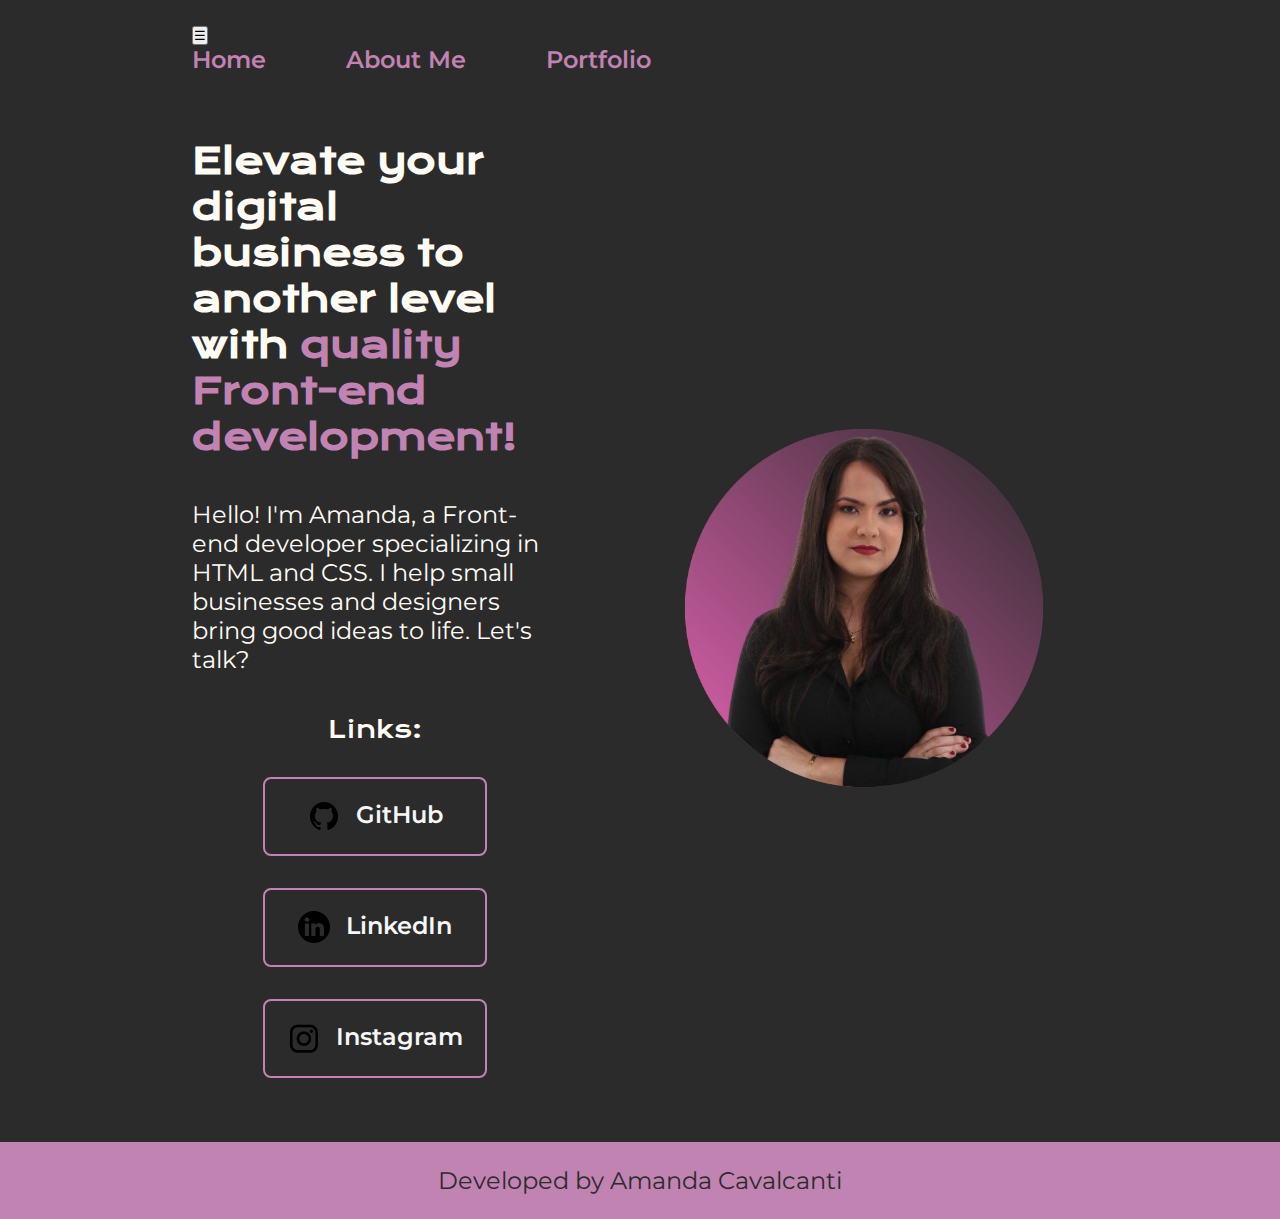
<file: index.html>
<!DOCTYPE html>
<html lang="pt-br">
  <head>
    <meta charset="UTF-8" />
    <meta name="viewport" content="width=device-width, initial-scale=1.0" />
    <title>Portfolio</title>
    <link rel="stylesheet" href="./styles/style.css" />
  </head>
  <body>
    <header class="cabecalho">
      <button class="cabecalho__menu-toggle" aria-label="Abrir menu">
        &#9776;
      </button>
      <nav class="cabecalho__menu">
        <a class="cabecalho__menu__link" href="index.html">Home</a>
        <a class="cabecalho__menu__link" href="about.html">About Me</a>
        <a class="cabecalho__menu__link" href="portfolio.html">Portfolio</a>
      </nav>
    </header>
    <main class="apresentacao">
      <section class="apresentacao__conteudo">
        <h1 class="apresentacao__conteudo__titulo">
          Elevate your digital business to another level with
          <strong class="titulo-destaque"
            >quality Front-end development!</strong
          >
        </h1>
        <p class="apresentacao__conteudo__texto">
          Hello! I'm Amanda, a Front-end developer specializing in HTML and CSS.
          I help small businesses and designers bring good ideas to life. Let's
          talk?
        </p>
        <div class="apresentacao__links">
          <h2 class="apresentacao__links__subtitulo">Links:</h2>
          <a
            class="apresentacao__links__navegacao"
            href="https://github.com/amandaamendoeira"
          >
            <img class="tamanho__imagem" src="./assets/github.png" />
            GitHub</a
          >
          <a
            class="apresentacao__links__navegacao"
            href="https://www.linkedin.com/in/amandaamendoeira/"
          >
            <img
              class="tamanho__imagem"
              src="./assets/linkedin.png"
            />LinkedIn</a
          >
          <a
            class="apresentacao__links__navegacao"
            href="https://www.instagram.com/amandaamendoeira/"
          >
            <img class="tamanho__imagem" src="./assets/instagram.png" />
            Instagram</a
          >
        </div>
      </section>
      <img
        class="apresentacao__imagem"
        src="./assets/amanda.jpg"
        alt="Foto da Amanda"
      />
    </main>
    <footer class="rodape">
      <p>Developed by Amanda Cavalcanti</p>
    </footer>

    <script src="script.js"></script>
  </body>
</html>
</file>
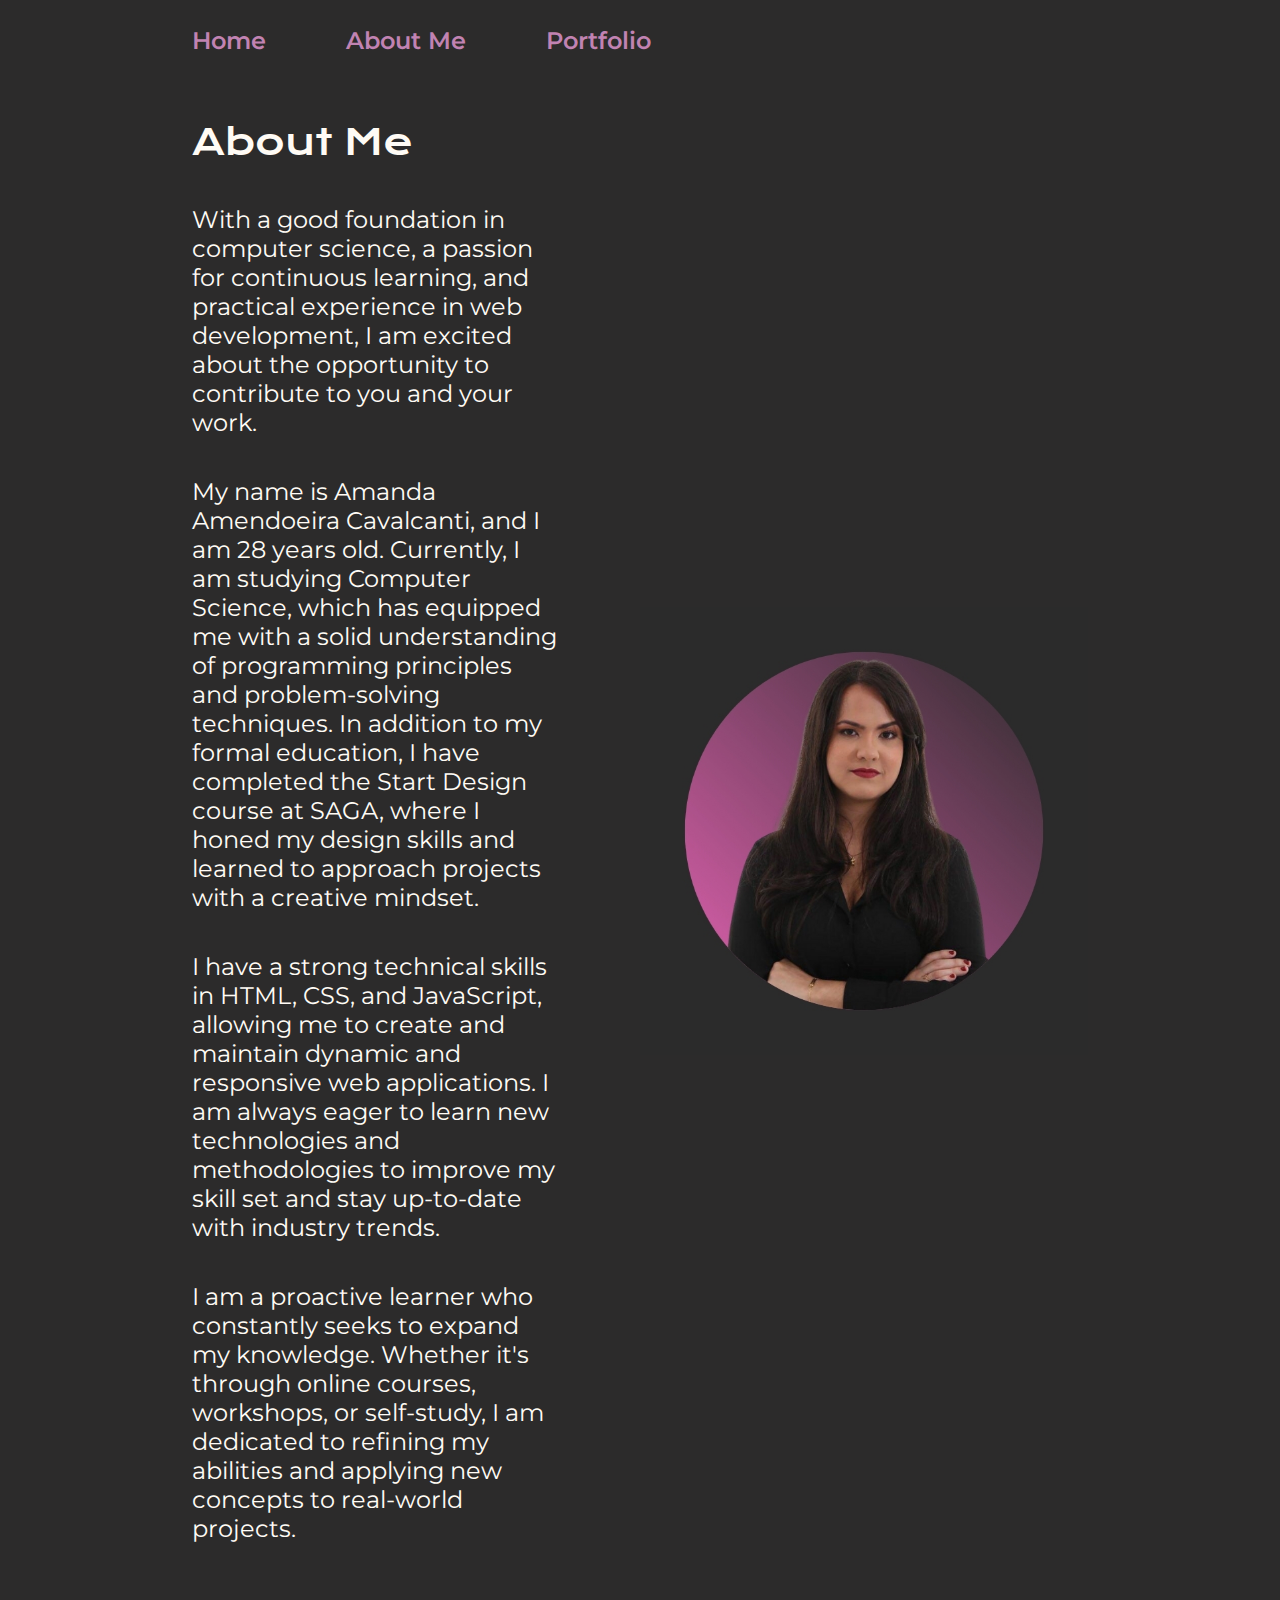
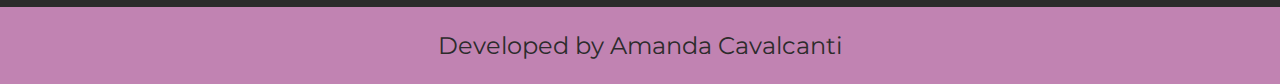
<file: about.html>
<!DOCTYPE html>
<html lang="pt-br">
  <head>
    <meta charset="UTF-8" />
    <meta name="viewport" content="width=device-width, initial-scale=1.0" />
    <title>About Me</title>
    <link rel="stylesheet" href="./styles/style.css" />
  </head>
  <body>
    <header class="cabecalho">
      <nav class="cabecalho__menu">
        <a class="cabecalho__menu__link" href="index.html">Home</a>
        <a class="cabecalho__menu__link" href="about.html">About Me</a>
        <a class="cabecalho__menu__link" href="portfolio.html">Portfolio</a>
      </nav>
    </header>

    <main class="apresentacao">
      <section class="apresentacao__conteudo">
        <hi class="apresentacao__conteudo__titulo">About Me</hi>
        <p class="apresentacao__conteudo__texto">
          With a good foundation in computer science, a passion for continuous
          learning, and practical experience in web development, I am excited
          about the opportunity to contribute to you and your work.
        </p>
        <p class="apresentacao__conteudo__texto">
          My name is Amanda Amendoeira Cavalcanti, and I am 28 years old.
          Currently, I am studying Computer Science, which has equipped me with
          a solid understanding of programming principles and problem-solving
          techniques. In addition to my formal education, I have completed the
          Start Design course at SAGA, where I honed my design skills and
          learned to approach projects with a creative mindset.
        </p>
        <p class="apresentacao__conteudo__texto">
          I have a strong technical skills in HTML, CSS, and JavaScript,
          allowing me to create and maintain dynamic and responsive web
          applications. I am always eager to learn new technologies and
          methodologies to improve my skill set and stay up-to-date with
          industry trends.
        </p>
        <p class="apresentacao__conteudo__texto">
          I am a proactive learner who constantly seeks to expand my knowledge.
          Whether it's through online courses, workshops, or self-study, I am
          dedicated to refining my abilities and applying new concepts to
          real-world projects.
        </p>
      </section>
      <img
        class="apresentacao__imagem"
        src="./assets/amanda.jpg"
        alt="Foto da Amanda"
      />
    </main>

    <footer class="rodape">
      <p>Developed by Amanda Cavalcanti</p>
    </footer>

  </body>
</html>
</file>
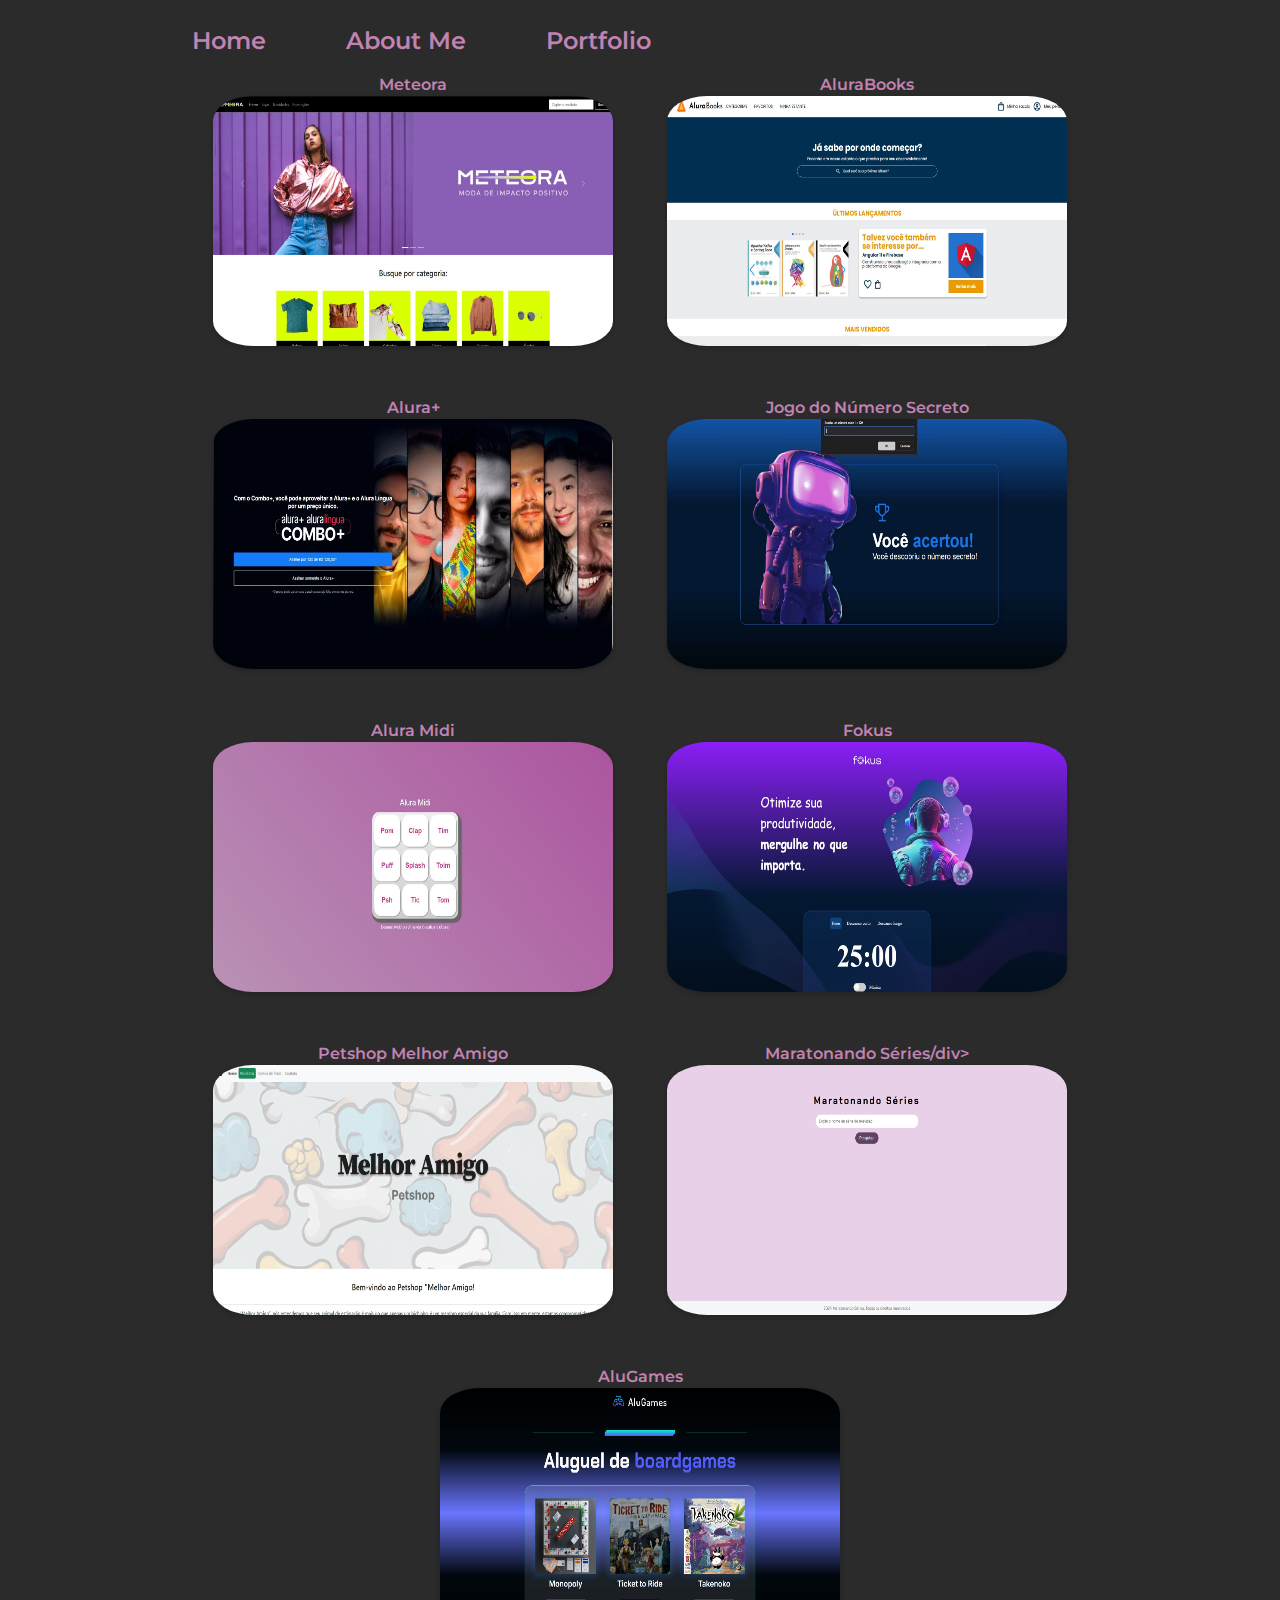
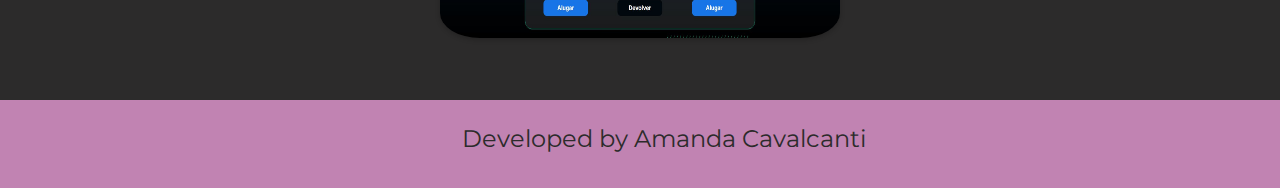
<file: portfolio.html>
<!DOCTYPE html>
<html lang="pt-br">
  <head>
    <meta charset="UTF-8" />
    <meta name="viewport" content="width=device-width, initial-scale=1.0" />
    <title>Portfolio</title>
    <link rel="stylesheet" href="./styles/style.css" />
  </head>
  <header class="cabecalho">
    <nav class="cabecalho__menu">
      <a class="cabecalho__menu__link" href="index.html">Home</a>
      <a class="cabecalho__menu__link" href="about.html">About Me</a>
      <a class="cabecalho__menu__link" href="portfolio.html">Portfolio</a>
    </nav>
  </header>
<div id="page-container">
    <div id="content-wrap">

    <nav class="navbar">
      <div>
        <ul>
          <li>
            <div class="title">Meteora</div>
            <a href="https://meteora-iota-rosy.vercel.app"
              ><img src="img/meteora.jpg" alt="Site Meteora"
            /></a>
          </li>
          <li>
            <div class="title">AluraBooks</div>
            <a
              class="swiper-wrapper"
              href="https://alurabooks-amandaamendoeira.vercel.app"
              ><img src="img/alurabooks.JPG" alt="Site AluraBooks"
            /></a>
          </li>
          <li>
            <div class="title">Alura+</div>
            <div>
              <a href="https://aluraplus-dun-alpha.vercel.app"
                ><img src="img/alura+.JPG" alt="Site Alura+"
              /></a>
            </div>
          </li>
          <li>
            <div class="title">Jogo do Número Secreto</div>
            <div>
              <a href="https://js-game-blue.vercel.app"
                ><img src="img/JsGame.JPG" alt="Jogo do Número Secreto"
              /></a>
            </div>
          </li>
          <li>
            <div class="title">Alura Midi</div>
            <a href="https://aluramidi-three-mu.vercel.app"
              ><img
                src="img/AluraMidi.JPG"
                alt="Site do Alura Midi onde toca diferentes sons"
            /></a>
          </li>
          <li>
            <div class="title">Fokus</div>
            <a href="https://fokus-seven-orpin.vercel.app"
              ><img src="img/Fokus.JPG" alt="Site para focar nos estudos"
            /></a>
          </li>
          <li>
            <div class="title">Petshop Melhor Amigo</div>
            <a href="https://melhor-amigo-petshop.vercel.app/index.html"
              ><img src="img/MELHORAMIGO.JPG" alt="Site de um PetShop"
            /></a>
          </li>
          <li>
            <div class="title">Maratonando Séries/div>
            <a href="https://maratonando-series.vercel.app"
              ><img src="img/maratonando-series" alt="Banco de dados sobre séries"
            /></a>
          </li>
          <li>
            <div class="title">AluGames</div>
            <a href="https://alugames-ten-alpha.vercel.app/#"
              ><img src="img/AluGames.JPG" alt="Plataforma de aluguel de boardgames"
            /></a>
          </li>
        </ul>
      </div>
    </nav>
  </div>
    <footer id="footer" class="rodape">    
      <p>Developed by Amanda Cavalcanti</p></footer>
      </div>
  </body>
</html>
</file>
<file: styles/style.css>
@import url("https://fonts.googleapis.com/css2?family=Krona+One&family=Montserrat:wght@400;600&display=swap");

:root {
  --cor-primaria: #2c2b2b;
  --cor-secundaria: #fffbf5;
  --cor-terciaria: #c183b2;
  --cor-hover: #e262b1;

  --fonte-primaria: "Krona One", sans-serif;
  --fonte-secundaria: "Montserrat", sans-serif;
}

* {
  margin: 0;
  padding: 0;
}

body {
  box-sizing: border-box;
  background-color: var(--cor-primaria);
  color: var(--cor-secundaria);
}

.cabecalho {
  padding: 2% 0% 0% 15%;
}

.cabecalho__menu {
  display: flex;
  gap: 80px;
}

.cabecalho__menu__link {
  font-family: var(--fonte-secundaria);
  font-size: 1.5rem;
  font-weight: 600;
  color: var(--cor-terciaria);
  text-decoration: none;
}

.titulo-destaque {
  color: var(--cor-terciaria);
}

.apresentacao {
  padding: 5% 15%;
  display: flex;
  align-items: center;
  justify-content: space-between;
  gap: 82px;
}

.apresentacao__conteudo {
  width: 50%;
  display: flex;
  flex-direction: column;
  gap: 40px;
}

.apresentacao__conteudo__titulo {
  font-size: 2.25rem;
  font-family: var(--fonte-primaria);
}

.apresentacao__conteudo__texto {
  font-size: 1.5rem;
  font-family: var(--fonte-secundaria);
}

.apresentacao__links {
  display: flex;
  flex-direction: column;
  align-items: center;
  justify-content: space-between;
  gap: 32px;
}

.apresentacao__links__subtitulo {
  font-family: var(--fonte-primaria);
  font-weight: 400;
  font-size: 1.5rem;
}

.apresentacao__links__navegacao {
  display: flex;
  justify-content: center;
  gap: 16px;
  border: 2px solid var(--cor-terciaria);
  width: 60%;
  text-align: center;
  border-radius: 8px;
  font-size: 1.5rem;
  font-weight: 600;
  padding: 21.5px 0;
  text-decoration: none;
  color: #f6f6f6;
  font-family: var(--fonte-secundaria);
}

.tamanho__imagem {
  width: 32px;
  height: 32px;
}

.apresentacao__links__navegacao:hover {
  background-color: var(--cor-hover);
  padding: 3%;
}

.apresentacao__imagem {
  width: 50%;
}

.rodape {
  padding: 24px;
  color: var(--cor-primaria);
  background-color: var(--cor-terciaria);
  text-align: center;
  font-family: var(--fonte-secundaria);
  font-size: 1.5rem;
  font-weight: 400;
}

.navbar {
  background-color: var(--cor-primaria);
  padding: 20px 0;
}

.navbar ul {
  list-style-type: none;
  margin: 0;
  padding: 0;
  display: flex;
  justify-content: center;
  gap: 50px; /* Espaçamento entre os itens */
  flex-wrap: wrap;
}

.navbar ul li a {
  display: flex;
  flex-direction: row;
  align-items: center;
  text-decoration: none;
  border: 2px solid transparent;
  transition: all 0.3s ease;
}

.navbar ul li a img {
  width: 400px; /* Tamanho da imagem */
  height: 250px; /* Tamanho da imagem */
  border-radius: 10%;
  box-shadow: 0 2px 5px rgba(0, 0, 0, 0.2);
  transition: all 0.3s ease;
}

.navbar ul li a .title {
  position: absolute;
  top: 0;
  width: 100%;
  padding: 10px 0;
  background: rgba(0, 0, 0, 0.6);
  color: var(--cor-terciaria);
  font-family: var(--fonte-secundaria);
  font-size: 1rem;
  font-weight: 600;
  text-align: center;
  text-decoration: none;
  transition: background 0.3s ease;
}

.navbar ul li a:hover img {
  transform: scale(1.1);
  box-shadow: 0 4px 10px rgba(0, 0, 0, 0.3);
  opacity: 0.8;
}

.navbar ul li a:hover .title {
  background-color: var(--cor-hover);
}

.title {
  font-family: var(--fonte-secundaria);
  font-size: 1rem;
  font-weight: 600;
  color: var(--cor-terciaria);
  text-decoration: none;
  text-align: center;
  justify-content: space-between;
  flex-direction: column;
  gap: 200rem;
}

#page-container {
  position: relative;
  min-height: 100vh;
}

#content-wrap {
  padding-bottom: 2.5rem; /* altura do rodapé */
}

#footer {
  position: relative;
  bottom: 0;
  width: 100%;
  height: 2.5rem; /* altura do rodapé */
}
</file>
